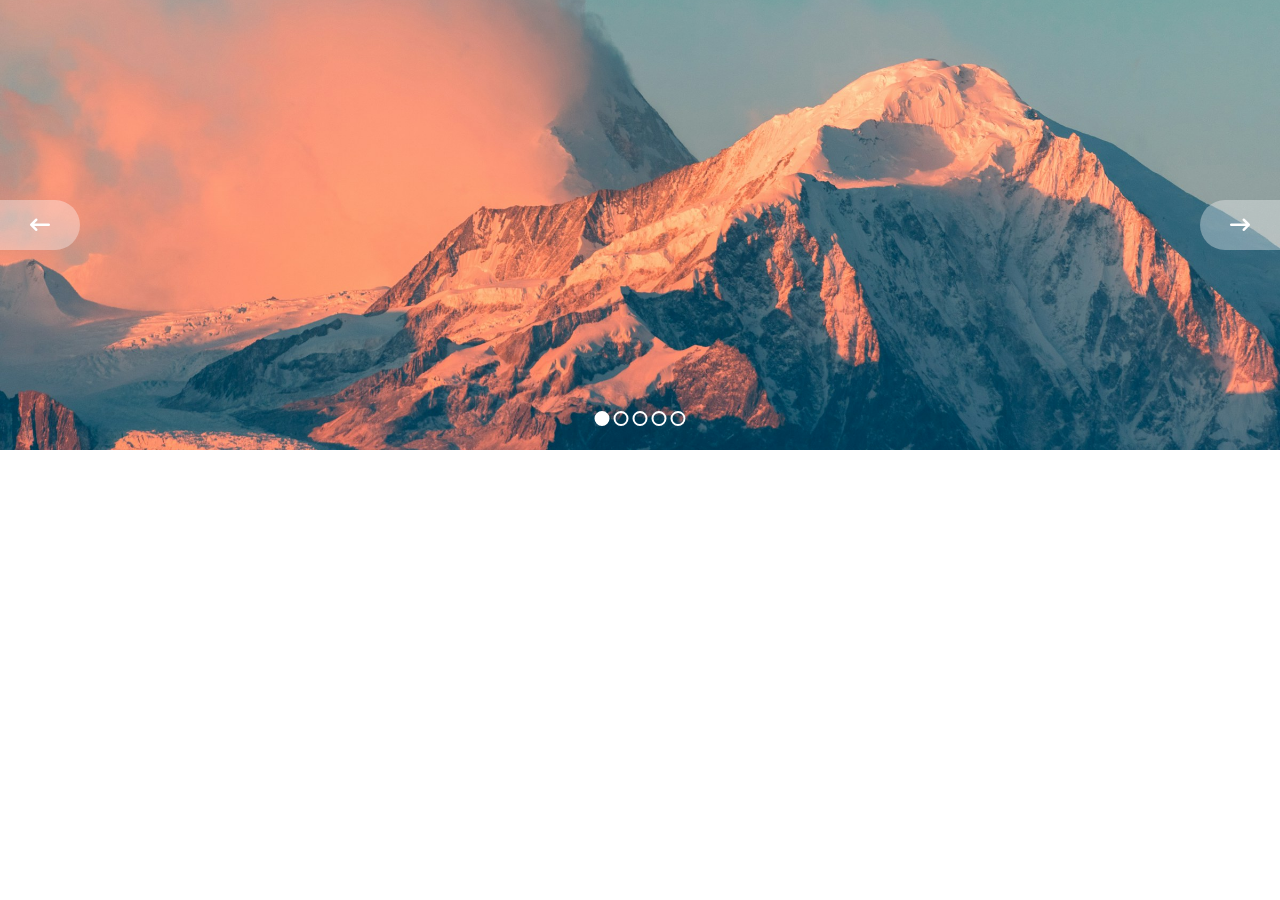
<file: 001_carousel_image/index.html>
<!DOCTYPE html>
<html lang="en">

<head>
    <meta charset="UTF-8">
    <meta name="viewport" content="width=device-width, initial-scale=1.0">
    <!-- LINK CSS -->
     <link rel="stylesheet" href="style.css">
    <!-- ICONS -->
    <link rel="stylesheet" href="https://cdnjs.cloudflare.com/ajax/libs/font-awesome/6.5.0/css/all.min.css">
    <title>Carousel</title>
</head>

<body>
    <div class="carrossel">
        <button type="button" id="btnNext" onClick="nextImg()">
            <i class="fa-solid fa-arrow-right-long"></i>
        </button>
        <button type="button" id="btnBack" onclick="backImg()">
            <i class="fa-solid fa-arrow-left-long"></i>
        </button>
        <div class="imagens">
            <div class="img"></div>
            <div class="img"></div>
            <div class="img"></div>
            <div class="img"></div>
            <div class="img"></div>
        </div>
        <div class="controls">
            <input type="radio" name="img" id="ctrl-1" class="ctrl">
            <input type="radio" name="img" id="ctrl-2" class="ctrl">
            <input type="radio" name="img" id="ctrl-3" class="ctrl">
            <input type="radio" name="img" id="ctrl-4" class="ctrl">
            <input type="radio" name="img" id="ctrl-5" class="ctrl">
        </div>
    </div>



    <!-- SCRIPT JS -->
    <script src="script.js"></script>
</body>

</html>
</file>
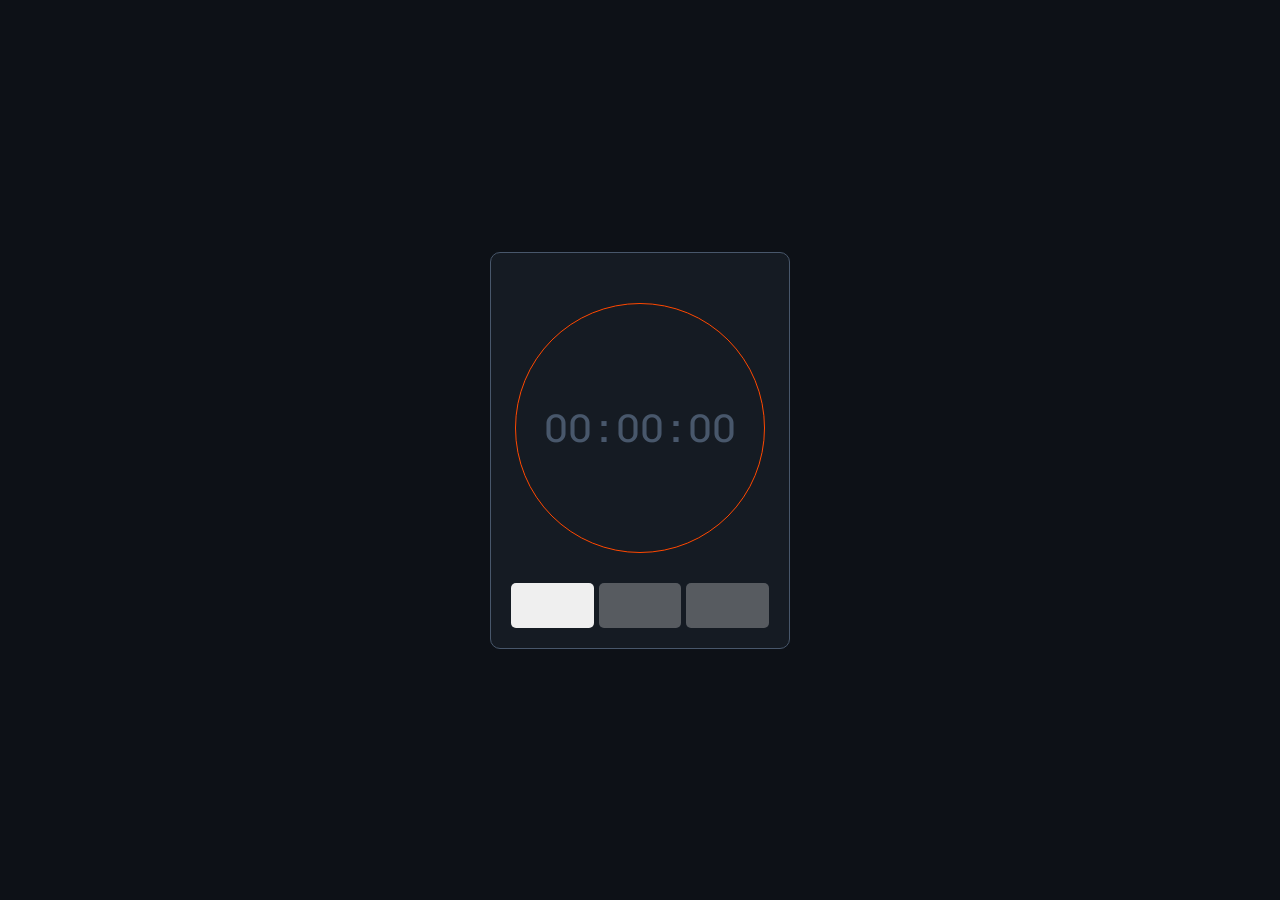
<file: 002_cronometro/index.html>
<!DOCTYPE html>
<html lang="en">

<head>
    <meta charset="UTF-8">
    <meta name="viewport" content="width=device-width, initial-scale=1.0">
    <title>Timer</title>
    <link rel="shortcut icon" href="./assets/clock.png" type="image/x-icon">
    <!-- ========== STYLE CSS ========== -->
    <link rel="stylesheet" href="style.css">
    <!-- ========== BOX ICONS ========== -->
    <link href='https://cdn.boxicons.com/3.0.6/fonts/basic/boxicons.min.css' rel='stylesheet'>
</head>

<body>

    <div class="container">
        <div class="timer">
            <!-- Display -->
            <div class="timer__display">
                00:00:00
            </div>
            <!-- Botões  -->
            <div class="timer__controls">
                <button class="timer__button">
                    <i class='bx bx-play timer__button-icon'></i>
                </button>
                <button class="timer__button timer__button--hide">
                    <i class='bx bx-stop timer__button-icon'></i>
                </button>
                <button class="timer__button" disabled>
                    <i class='bx bx-undo timer__button-icon'></i>
                </button>
                <button class="timer__button" disabled>
                    <i class='bx bx-flag-alt timer__button-icon'></i>
                </button>
            </div>
            <!-- Marcações -->
            <div class="timer__marks"></div>
        </div>
    </div>
    <script src="script.js"></script>
</body>

</html>
</file>
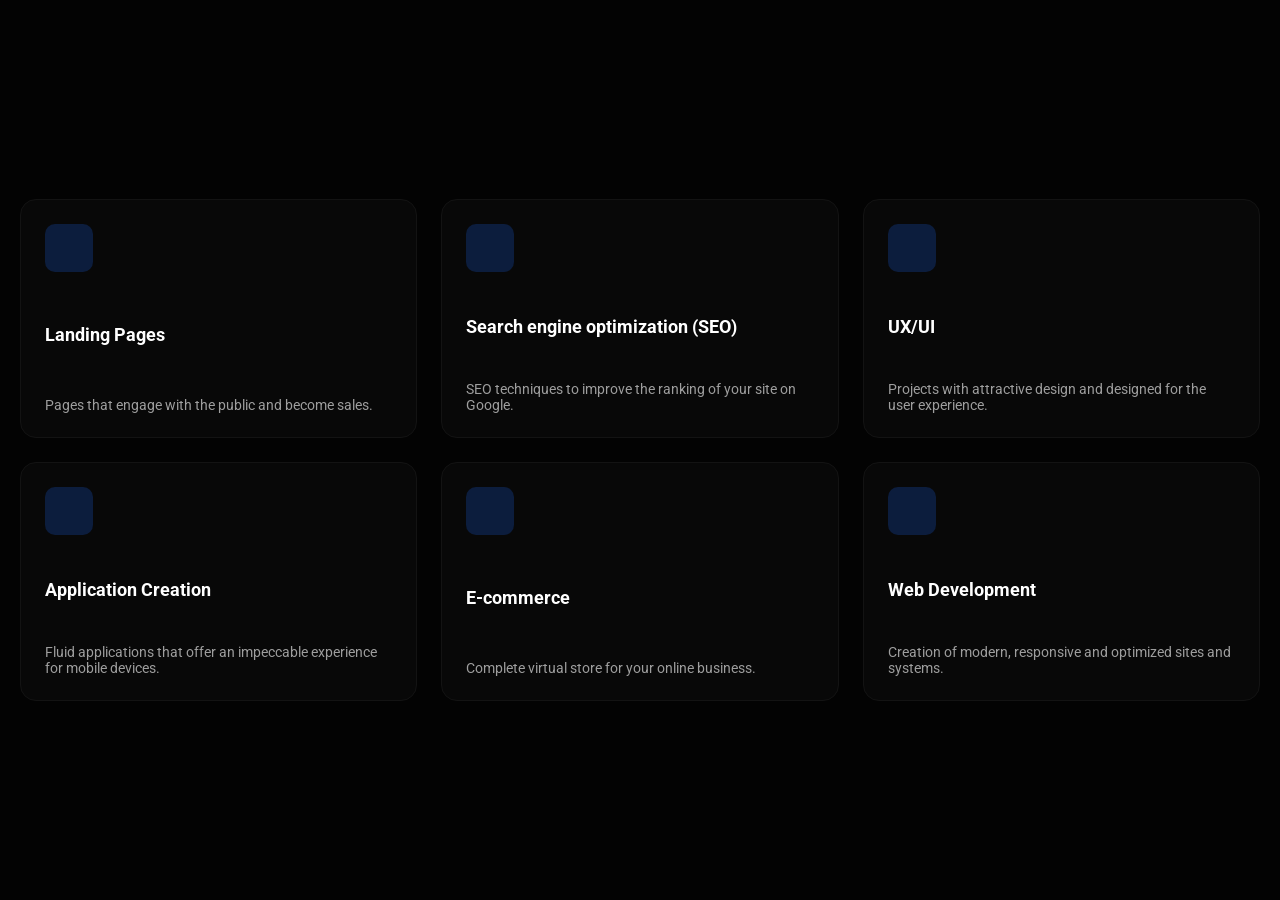
<file: 003_services_cards/index.html>
<!DOCTYPE html>
<html lang="en">

<head>
    <meta charset="UTF-8">
    <meta name="viewport" content="width=device-width, initial-scale=1.0">
    <title>Document</title>
    <link rel="stylesheet" href="style.css">
    <link href='https://cdn.boxicons.com/3.0.6/fonts/basic/boxicons.min.css' rel='stylesheet'>
</head>

<body>
    <div class="container">
        <div class="card">
            <div class="card__box-img">
                <i class='bx  bx-window'></i> 
            </div>
            <h3>Landing Pages</h3>
            <p>Pages that engage with the public and become sales.</p>
        </div>
        <div class="card">
            <div class="card__box-img">
                <i class='bx  bx-search'></i> 
            </div>
            <h3>Search engine optimization (SEO)</h3>
            <p>SEO techniques to improve the ranking of your site on Google.</p>
        </div>
        <div class="card">
            <div class="card__box-img">
                <i class='bx  bx-grid-column-right'></i> 
            </div>
            <h3>UX/UI</h3>
            <p>Projects with attractive design and designed for the user experience.</p>
        </div>

        <div class="card">
            <div class="card__box-img">
                <i class='bx  bx-mobile'></i> 
            </div>
            <h3>Application Creation</h3>
            <p>Fluid applications that offer an impeccable experience for mobile devices.</p>
        </div>
        <div class="card">
            <div class="card__box-img">
                <i class='bx  bx-cart'></i> 
            </div>
            <h3>E-commerce</h3>
            <p>Complete virtual store for your online business.</p>
        </div>
        <div class="card">
            <div class="card__box-img">
                <i class='bx  bx-code-alt'></i>
            </div>
            <h3>Web Development</h3>
            <p>Creation of modern, responsive and optimized sites and systems.</p>
        </div>
    </div>
</body>

</html>
</file>
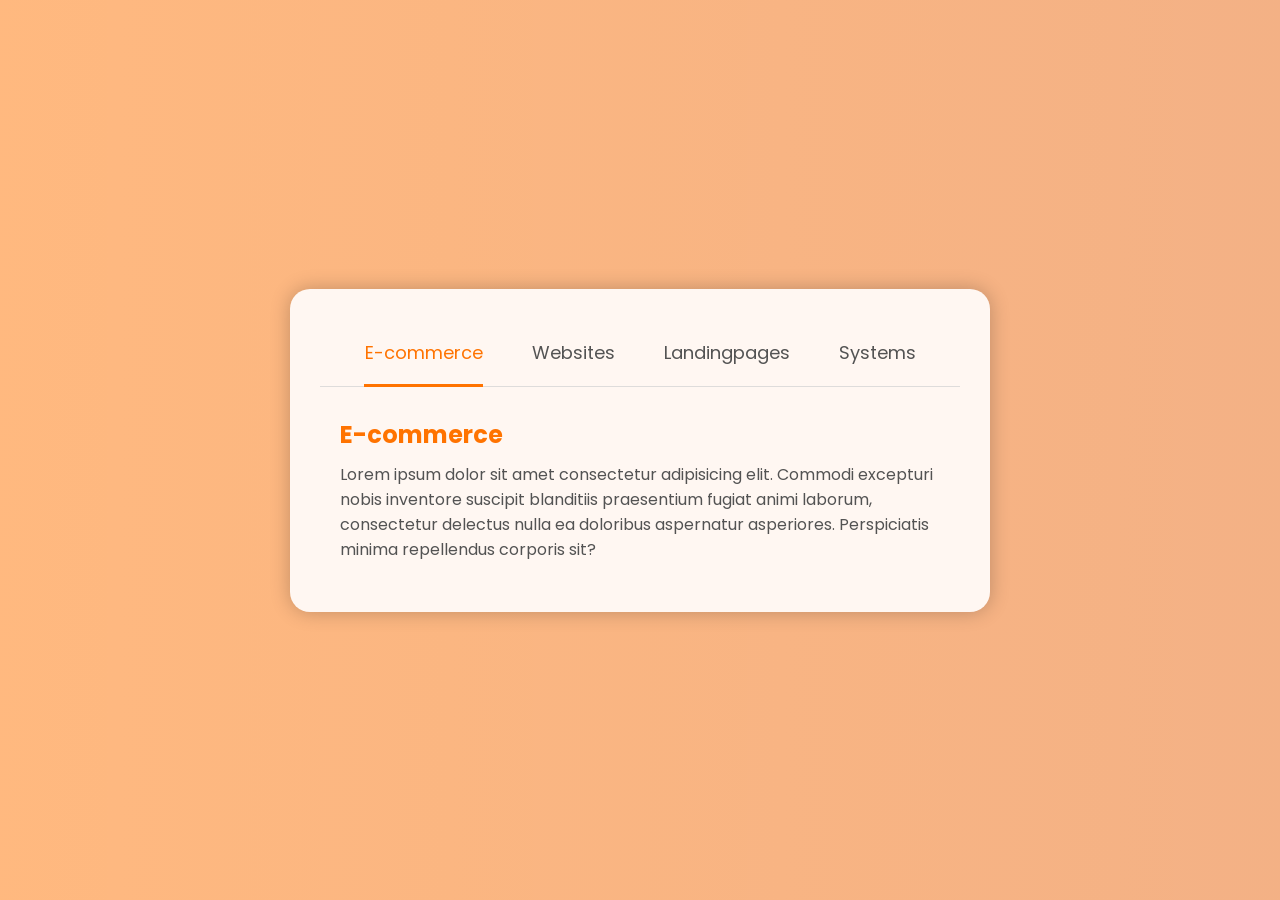
<file: 005_menu_tabs/index.html>
<!DOCTYPE html>
<html lang="en">

<head>
    <meta charset="UTF-8">
    <meta name="viewport" content="width=device-width, initial-scale=1.0">
    <link rel="stylesheet" href="style.css">
    <title>Menu tabs</title>
</head>

<body>
    <div class="container">
        <header>
            <nav>
                <ul>
                    <li><a href="#content-1" class="link active">E-commerce</a></li>
                    <li><a href="#content-2" class="link">Websites</a></li>
                    <li><a href="#content-3" class="link">Landingpages</a></li>
                    <li><a href="#content-4" class="link">Systems</a></li>
                    <div class="line"></div>
                </ul>
            </nav>
        </header>
        <div class="content">
            <div id="content-item-1" class="content_item show">
                <h2>E-commerce</h2>
                <p>Lorem ipsum dolor sit amet consectetur adipisicing elit. Commodi excepturi nobis inventore suscipit
                    blanditiis praesentium fugiat animi laborum, consectetur delectus nulla ea doloribus aspernatur
                    asperiores. Perspiciatis minima repellendus corporis sit?</p>
            </div>
            <div id="content-item-2" class="content_item">
                <h2>Websites</h2>
                <p>Lorem ipsum dolor sit amet consectetur adipisicing elit. Commodi excepturi nobis inventore suscipit
                    blanditiis praesentium fugiat animi laborum, consectetur delectus nulla ea doloribus aspernatur
                    asperiores. Perspiciatis minima repellendus corporis sit?</p>
            </div>
            <div id="content-item-3" class="content_item">
                <h2>Landingpages</h2>
                <p>Lorem ipsum dolor sit amet consectetur adipisicing elit. Commodi excepturi nobis inventore suscipit
                    blanditiis praesentium fugiat animi laborum, consectetur delectus nulla ea doloribus aspernatur
                    asperiores. Perspiciatis minima repellendus corporis sit?</p>
            </div>
            <div id="content-item-4" class="content_item">
                <h2>Systems</h2>
                <p>Lorem ipsum dolor sit amet consectetur adipisicing elit. Commodi excepturi nobis inventore suscipit
                    blanditiis praesentium fugiat animi laborum, consectetur delectus nulla ea doloribus aspernatur
                    asperiores. Perspiciatis minima repellendus corporis sit?</p>
            </div>
        </div>
    </div>

    <script src="script.js"></script>

</body>

</html>
</file>
<file: 001_carousel_image/style.css>
*{
    margin: 0;
    padding: 0;
    box-sizing: border-box;
}
.carrossel{
    width: 100vw;
    height: 50vh;
    overflow: hidden;
    position: relative;
}

.carrossel button{
    width: 80px;
    height: 50px;
    position: absolute;
    z-index: 1000;
    cursor: pointer;
    display: flex;
    justify-content: center;
    align-items: center;
    background: #ffffff57;
    border: none;
}
.carrossel button:nth-child(1){
    top: 50%;
    right: 0;
    transform: translateY(-50%);
    border-radius: 40px 0px 0px 40px;
}
.carrossel button:nth-child(2){
    top: 50%;
    left: 0;
    transform: translateY(-50%);
    border-radius: 0px 40px 40px 0px;
}
.carrossel button i{
    font-size: 20px;
    color: #fff;
}
.carrossel .imagens{
    display: flex;
    width: 500vw;
    height: 100%;
    transition: transform 0.5s ease-in-out;
}
.carrossel .imagens .img{
    width: 100vw;
    height: 100%;
    background-repeat: no-repeat;
    background-position: center;
    background-size:cover;
}
.carrossel .imagens .img:nth-child(1){
    background-image: url(./img/banner-1.jpg);
}
.carrossel .imagens .img:nth-child(2){
    background-image: url(./img/banner-2.jpg);
}
.carrossel .imagens .img:nth-child(3){
    background-image: url(./img/banner-3.jpg);
}
.carrossel .imagens .img:nth-child(4){
    background-image: url(./img/banner-4.jpg);
}
.carrossel .imagens .img:nth-child(5){
    background-image: url(./img/banner-5.jpg);
}
.carrossel .controls {
    position: absolute;
    z-index: 1000;
    left: 50%;
    transform: translateX(-50%);
    bottom: 20px;
}
.carrossel .controls input[type="radio"] {
    width: 15px;
    height: 15px;
    appearance: none;
    border: 2px solid #fff;
    border-radius: 50%;
    background-color: transparent;
    cursor: pointer;
}
.carrossel .controls input[type="radio"]:checked {
    background-color: #fff;
}
</file>
<file: 002_cronometro/style.css>
@import url('https://fonts.googleapis.com/css2?family=Chivo+Mono:ital,wght@0,100..900;1,100..900&family=Poppins:ital,wght@0,100;0,200;0,300;0,400;0,500;0,600;0,700;0,800;0,900;1,100;1,200;1,300;1,400;1,500;1,600;1,700;1,800;1,900&display=swap');
* {
    padding: 0;
    border: 0;
    margin: 0;
    box-sizing: border-box;
    font-family: "Poppins", sans-serif;
}

:root {
    --bg-main: #0d1117;
    --bg-card: #151b23;
    --border-color: #48576b;
    --accent-color: #ff4800;
    --disabled-color: #242e3b;
    --font-main: "Poppins", sans-serif;
    --font-mono: "Chivo Mono", monospace;
}

.container {
    height: 100vh;
    display: flex;
    flex-direction: column;
    align-items: center;
    justify-content: center;
    background-color: var(--bg-main);
}

.timer{
    width: 300px;
    padding: 20px;
    border-radius: 10px;
    background-color: var(--bg-card);
    border: 1px solid var(--border-color);
    display: flex;
    flex-direction: column;
    align-items: center;
    justify-content: space-between;
}

.timer__display{
    height: 250px;
    width: 250px;
    text-align: center;
    display: flex;
    align-items: center;
    justify-content: center;
    border: 1px solid var(--accent-color);
    border-radius: 50%;
    margin: 30px auto;
    font-size: 40px;
    color: #48576b;
    font-weight: 400;
    font-family: "Chivo Mono", sans-serif;
}

.timer__controls {
    display: flex;
    gap: 5px;
    width: 100%;
}

.timer__button {
    cursor: pointer;
    height: 45px;
    border-radius: 5px;
    flex-grow: 1;
    display: flex;
    justify-content: center;
    align-items: center;
}

.timer__button:active{
    transform: translateY(3px);
}

.timer__button-icon {
    font-size: 20px;
    color:var(--accent-color);
}

.timer__button:disabled {
    cursor: default
}

.timer__button:disabled .timer__button-icon {
    color: var(--disabled-color);
}

.timer__marks {
    width: 100%;
    margin-top: 20px;
    color: var(--border-color);
    display: none;
    text-align: left;
}

.timer__button--hide {
    display: none;
}
</file>
<file: 003_services_cards/style.css>
@import url('https://fonts.googleapis.com/css2?family=Roboto:ital,wght@0,100..900;1,100..900&display=swap');

* {
    padding: 0;
    border: 0;
    margin: 0;
    box-sizing: border-box;
    font-family: "Roboto", sans-serif;
}

body {
    min-height: 100vh;
    display: flex;
    align-items: center;
    background: #030303;
}

.container {
    max-width: 1280px;
    padding: 32px;
    margin: 0 auto;
    display: flex;
    justify-content: center;
    flex-wrap: wrap;
    gap: 24px;
}

.card {
    /* flex-basis: 304px, faz com que os cards encolham até 304 */
    flex: 1 1 304px;
    max-width: 366px;
    height: 239px;
    padding: 24px;
    border-radius: 16px;
    background-color: #080808;
    border: 1px solid #131313;
    display: flex;
    flex-direction: column;
    justify-content: space-between;
    transition: all 0.5s;
}

.card:hover {
    border-color: #08265e;
    transform: scale(1.01);
}

.card__box-img {
    width: 48px;
    height: 48px;
    border-radius: 10px;
    background: #0c1d3d;
    display: flex;
    align-items: center;
    justify-content: center;
}

.card__box-img i {
    font-size: 24px;
    color: #236aef;
}

.card h3 {
    color: #fff;
    font-size: 18px;
    ;
}

.card p {
    font-size: 14px;
    color: #9e9e9e;
}

@media screen and (max-width: 1280px) {
    .container {
        padding: 20px;
    }
    .card{
        max-width: 100%;
    }
}
</file>
<file: 005_menu_tabs/style.css>
@import url('https://fonts.googleapis.com/css2?family=Poppins:ital,wght@0,100;0,200;0,300;0,400;0,500;0,600;0,700;0,800;0,900;1,100;1,200;1,300;1,400;1,500;1,600;1,700;1,800;1,900&display=swap');

/* ========== RESET ========== */
* {
    margin: 0;
    padding: 0;
    box-sizing: border-box;
    font-family: 'Poppins', sans-serif;
}

a {
    text-decoration: none;
}

li {
    list-style: none;
}


/* ========== STYLES ========== */
body {
    background: linear-gradient(90deg,#ff730080 0%, rgba(231, 92, 0, 0.479) 100%);
    height: 100vh;
    display: flex;
    justify-content: center;
    align-items: center;
}

.container {
    width: 700px;
    background-color: #fff7f2;
    padding: 30px;
    border-radius: 20px;
    box-shadow: 0 0 20px rgba(0, 0, 0, 0.233);
    overflow: hidden;
}

.container header nav ul {
    display: flex;
    justify-content: space-around;
    padding: 20px;
    border-bottom: #d4d4d4c2 solid 1px;
    position: relative;
}

.line {
    position: absolute;
    width: 119px;
    height: 3px;
    background-color: #ff7300;
    bottom: -1.5px;
    left: 44px;
    transition: all 1s ease;
}

.link {
    color: #535353;
    font-size: 18px;
    font-weight: 400;
    transition: color 0.5s ease;
}

.link:hover {
    color: #ff7300;
}

.content {
    padding: 20px;
}
.content_item {
   display: none;
   
}

@keyframes moving {
    from {transform: translateX(50px); opacity: 0; filter: blur(5px);}
    to {transform: translateX(0px); opacity: 1;}
}

.content_item h2 {
    margin: 10px 0;
    color: #ff7300;
}

.content_item p {
    color: #535353;
}

/* ========= STATE OF CLASSES ========== */

.show {
    display: block;
    animation: moving 1s ease;
}

.active {
    color: #ff7300;
}
</file>
